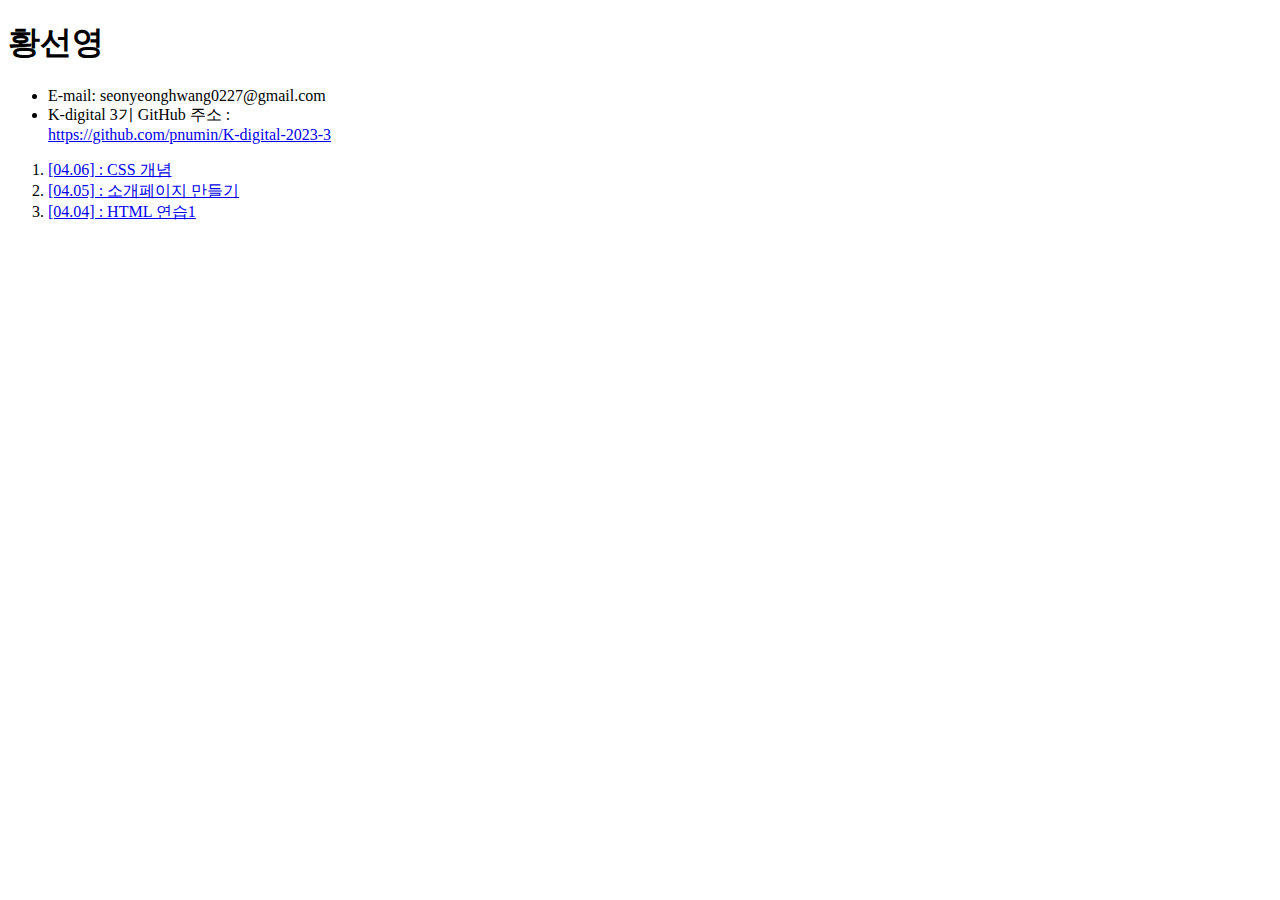
<file: index.html>
<!DOCTYPE html> <!-- html5문법을 사용한 문서라는 의미 -->

<html>
    <head>
        <title>K-digital 3기</title>

    </head>
    <body>
        <h1>황선영</h1>
        <!-- <div>
            <a href="https://plato.pusan.ac.kr"> url 주소 입력
                <img src="https://plato.pusan.ac.kr/theme/image.php/coursemosv2/theme_coursemosv2/1679632385/login/logo" alt="">
            </a>
        </div> -->
        <ul> <!-- 목록 태그 -->
            <li>E-mail: seonyeonghwang0227@gmail.com</li>
            <li>K-digital 3기 GitHub 주소 : <br />
                <a href="https://github.com/pnumin/K-digital-2023-3">https://github.com/pnumin/K-digital-2023-3</a>
            </li>
        </ul>
        <!-- <p>
            풀스택 개발자란 GUI 프론트엔드부터 데이터베이스 백엔드에 이르는 모든 소프트웨어 스택을 이해하는 개발자를 말한다. 
        </p>
        <p>
            풀스택 개발자는 데이터베이스, 서버, 시스템 엔지니어링 및 클라이언트의 모든 작업을 처리할 수 있는 엔지니어입니다.
        </p> -->
        <ol>
            <li><a href="./03/03.html">[04.06] : CSS 개념</a></li>
            <li><a href="./02/02.html">[04.05] : 소개페이지 만들기</a></li>
            <li><a href="./01/01.html">[04.04] : HTML 연습1</a></li>
        </ol>
    </body>
</html>
</file>
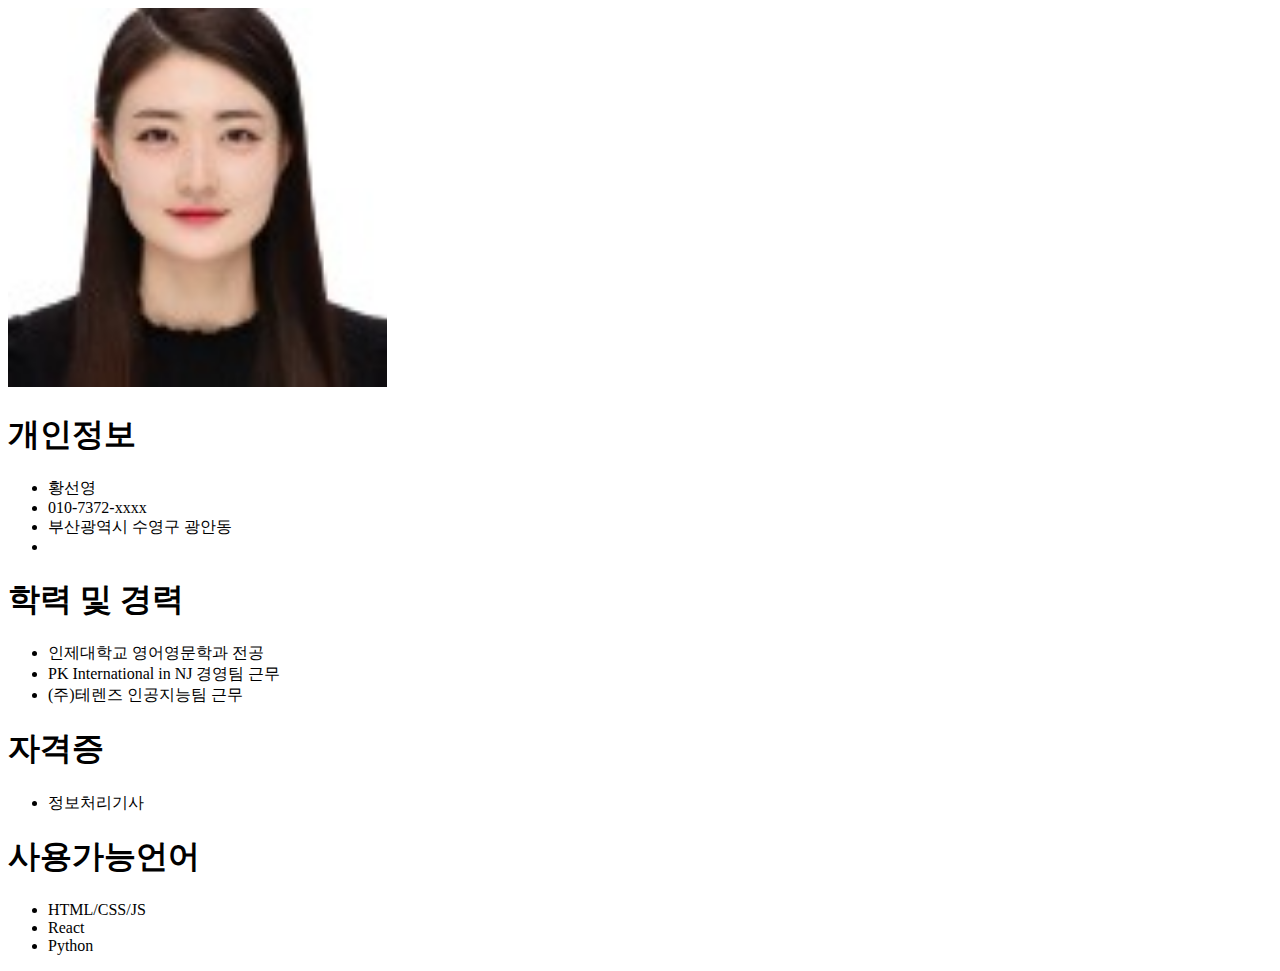
<file: 02/02.html>
<!DOCTYPE html>
<html lang="en">
<head>
    <meta charset="UTF-8">
    <meta name="viewport" content="width=device-width, initial-scale=1.0">
    <title>K-digital 3기 황선영</title>
</head>
<body>
    <div>
        <img src="../img/hsy.jpg" width="30%"/>
    </div>
    
    <h1>개인정보</h1>
    <ul>
        <li>황선영</li>
        <li>010-7372-xxxx</li>
        <li>부산광역시 수영구 광안동</li>
        <li></li>
    </ul>

    <h1>학력 및 경력</h1>
    <ul>
        <li>인제대학교 영어영문학과 전공</li>
        <li>PK International in NJ 경영팀 근무</li>
        <li>(주)테렌즈 인공지능팀 근무</li>
    </ul>

    <h1>자격증</h1>
    <ul>
        <li>정보처리기사</li>
    </ul>

    <h1>사용가능언어</h1>
    <ul>
        <li>HTML/CSS/JS</li>
        <li>React</li>
        <li>Python</li>
    </ul>

        

    
</body>
</html>
</file>
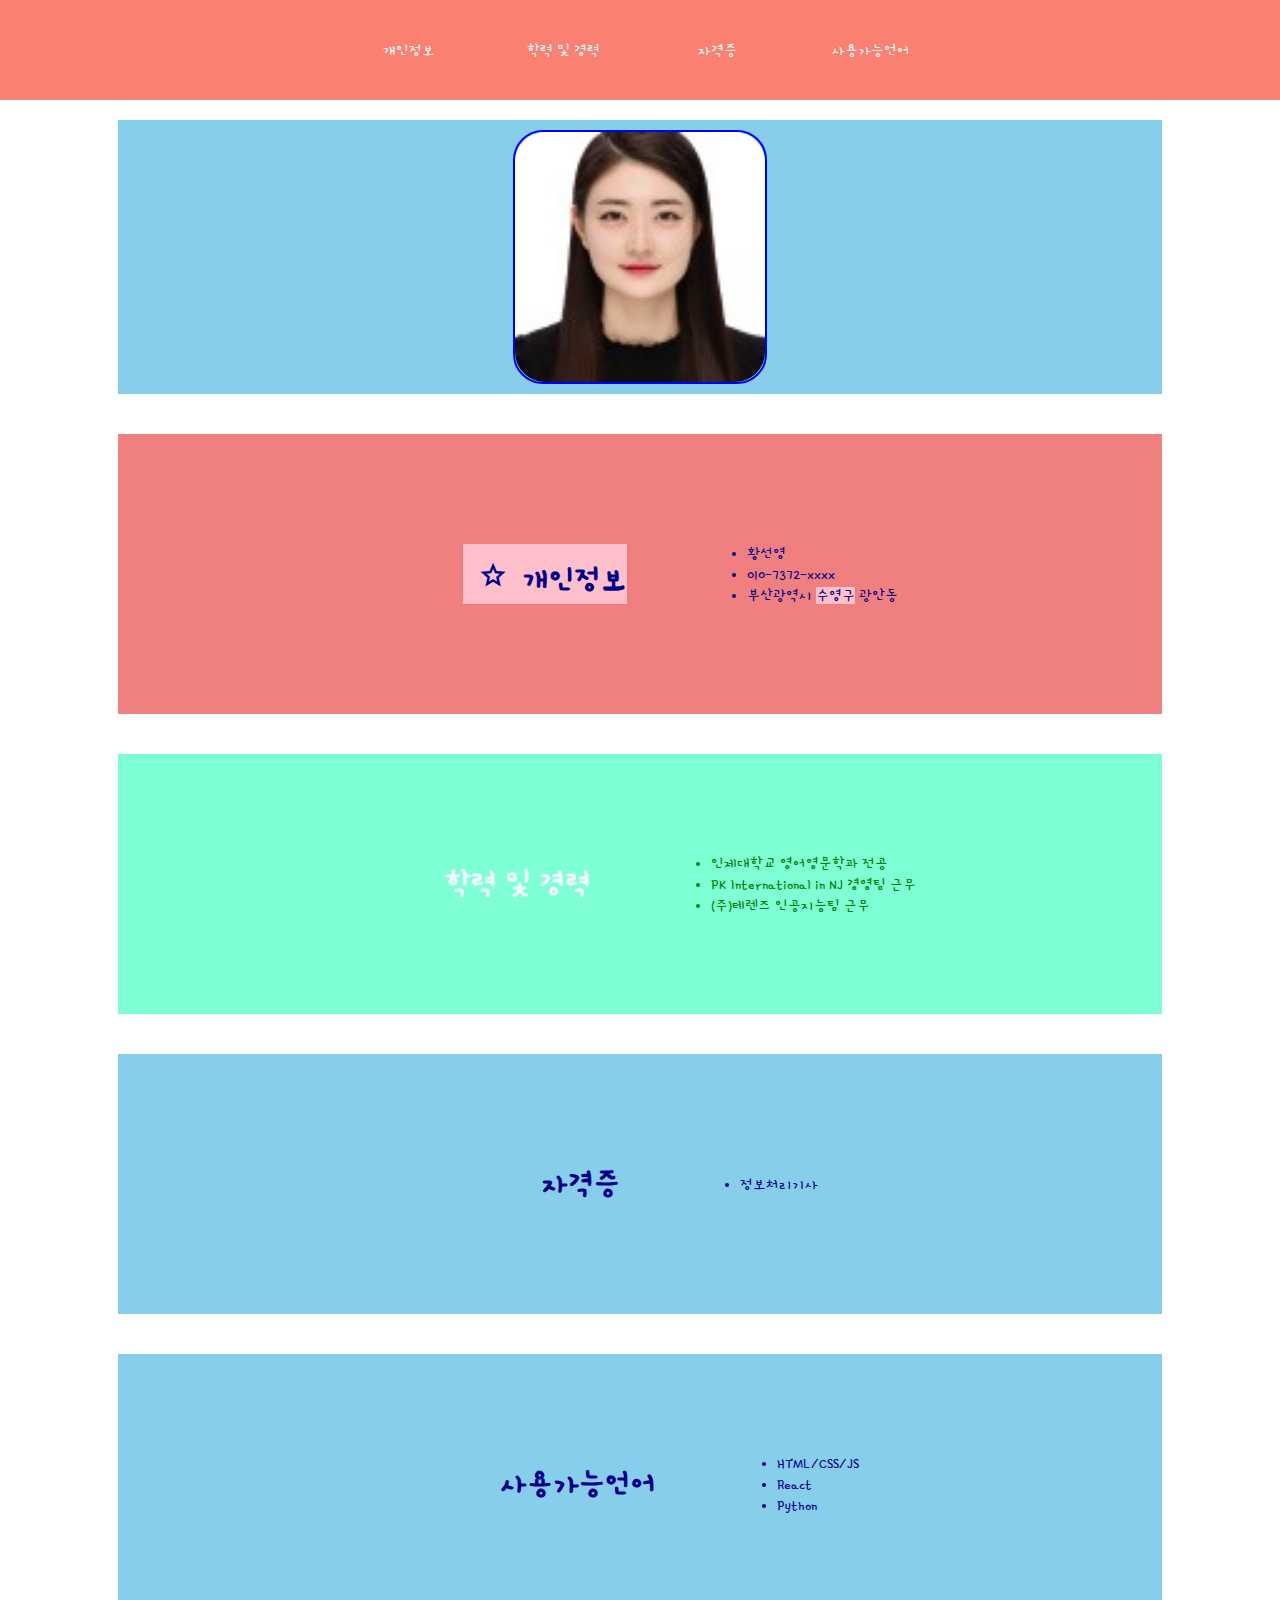
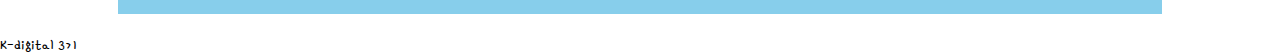
<file: 03/03.html>
<!DOCTYPE html>
<html lang="en">

<head>
    <meta charset="UTF-8">
    <meta name="viewport" content="width=device-width, initial-scale=1.0">
    <title>K-digital 3기 황선영</title>

    <!-- 내부 셀렉터 사용 방법-->
    <!-- <style></style> -->

    <!-- 외부 스타일 시트 사용 방법 -->
    <link rel="stylesheet" type="text/css" href="./03.css">
    <!-- 폰트: CDN 형식 (링크를 삽입하는 것) -->
    <link rel="preconnect" href="https://fonts.googleapis.com">
    <link rel="preconnect" href="https://fonts.gstatic.com" crossorigin>
    <link href="https://fonts.googleapis.com/css2?family=Gamja+Flower&display=swap" rel="stylesheet">
    <link rel="stylesheet" href="https://fonts.googleapis.com/css2?family=Material+Symbols+Outlined:opsz,wght,FILL,GRAD@48,400,0,0" />
</head>

<body>
    <header>
        <nav>
            <ul>
                <li><a href="#a2">개인정보</a></li>
                <li><a href="#a3">학력 및 경력</a></li>
                <li><a href="#a4">자격증</a></li>
                <li><a href="#a5">사용가능언어</a></li>
            </ul>
        </nav>
    </header>

    <main>
        <article id="a1" class="c1">
            <div>
                <img src="../img/hsy.jpg"/>
            </div>
        </article>

        <article id="a2" class="c2">
            <h1 style="background-color: pink;"><!-- style: css에서 가장 높은 우선순위 -->
                <span class="iconsp"><span class="material-symbols-outlined">star</span></span>개인정보</h1>  
            <ul>
                <li>황선영</li>
                <li>010-7372-xxxx</li>
                <li>부산광역시 <span style="background-color: pink;">수영구</span> 광안동</li>
            </ul>
        </article>

        <article id="a3" class="c3">
            <h1>학력 및 경력</h1>
            <ul>
                <li>인제대학교 영어영문학과 전공</li>
                <li>PK International in NJ 경영팀 근무</li>
                <li>(주)테렌즈 인공지능팀 근무</li>
            </ul>
        </article>

        <article id="a4" class="c4">
            <h1>자격증</h1>
            <ul>
                <li>정보처리기사</li>
            </ul>
        </article>

        <article id="a5" class="c5">
            <h1>사용가능언어</h1>
            <ul>
                <li>HTML/CSS/JS</li>
                <li>React</li>
                <li>Python</li>
            </ul>
        </article>
    </main>
 
    <footer>
        K-digital 3기
    </footer>
</body>

</html>
</file>
<file: 03/03.css>
* {
    margin: 0px;
    padding: 0px;
    font-family: 'Gamja Flower', cursive;
}

.iconsp {
    /* 박스가 된다. */
    display: inline-flex;
    justify-content: center;
    align-items: center;
    width: 60px;
    height: 60px;
    /* background-color: aqua; */
}

.iconsp > span {
    /* font-size: larger; */
    font-size: 30px;

}

header {
    /* 아래의 세 라인이 nav에서 적용되면 미적용 / nav를 감싸고 있는 header에 값을 준다. */
    /* 스크롤이 내려가도 고정되도록 설정 */
    top: 0px;
    left: 0px;
    /* height: 60px;
    width: 100%; */
    position: sticky;
}

nav {
    height: 60px;
    background-color: salmon;
    padding: 20px;
    /* 아래 세 라인: nav 안의 콘텐츠들을 중앙 정렬 */
    display: flex;
    justify-content: center;
    align-items: center;
}

nav a {
    /* 하이퍼링크의 밑줄 제거 */
    text-decoration: none;
    color: white;
}

nav a:hover, nav li:hover {
    background-color: black;
    color: aqua;
}

nav a:active {
    color: orange
}

nav li {
    /* 블록형이 아닌 인라인 스타일로 변경 / 블럭이지만 인라인이야~ / 단순히 inline으로만 하면 박스의 크기를 조정할 수 없으므로 inline-block 사용 */
    /* display: inline-block; */
    
    display: inline-flex;
    justify-content: center;
    align-items: center;
    width: 150px;
    height: 60;
    /* background-color: aliceblue; */
}

main {
    /* article들이 옆으로 */
    display: flex;
    flex-direction: column;
    justify-content: center;
    align-items: center;
}

article {
    background-color: skyblue;
    /* 글씨 색깔 */
    color: darkblue; 

    /* article과 article 사이의 간격 */
    margin: 20px;  
    
    /* 반시계 반향 */
    /* margin: 50px 40px 30px 20px; */

    /* 값 두 개 */
    /* margin: 50px 20px; */

    padding: 10px;

    width: 80%;

    /* 자식들이 옆으로 나오게 만들기 */
    display: flex;
    justify-content: center;
    align-items: center;
}

h1 {
    margin: 100px;
}


#a1 {
    /* height: 50vh; */
    display: flex;
    /* 두번째 박스를 옆이 아닌 아래도 옮겨주는 속성 */
    flex-direction: column;
    justify-content: center;
    /* 수직축으로 움직임 */
    align-items: center;

    /* flex-direction: column 상태에서 align-items: left 가 되면 위 아래로 있는 모든 콘텐츠가 왼쪽으로 이동한다 */
    /* align-items: left;  */
}

#a1 > div {
    border: 2px solid blue;
    /* 크기가 작아진다면 안의 내용물의 크기도 작아진다. */
    border-radius: 30px;
    width: 250px;
    height: 250px;
}

#a1 img {
    /* 부모의 div의 100%를 잡는 것이다. 즉 div가 200px 이라면, 그 밑에 있는 이미지의 100%는 200px가 된다. */
    display: block;
    /* width: 100%; */
    width: 250px;
    border-radius: 30px;
}

ul {
    margin: 20px;
}

#a2 {
    background-color: lightcoral;
}

.c3 {
    background-color: aquamarine;
}

.c3>h1 {
    color: aliceblue;
}

/* .c3 > ul > li { */
.c3 li {
    color: green;
}
</file>
